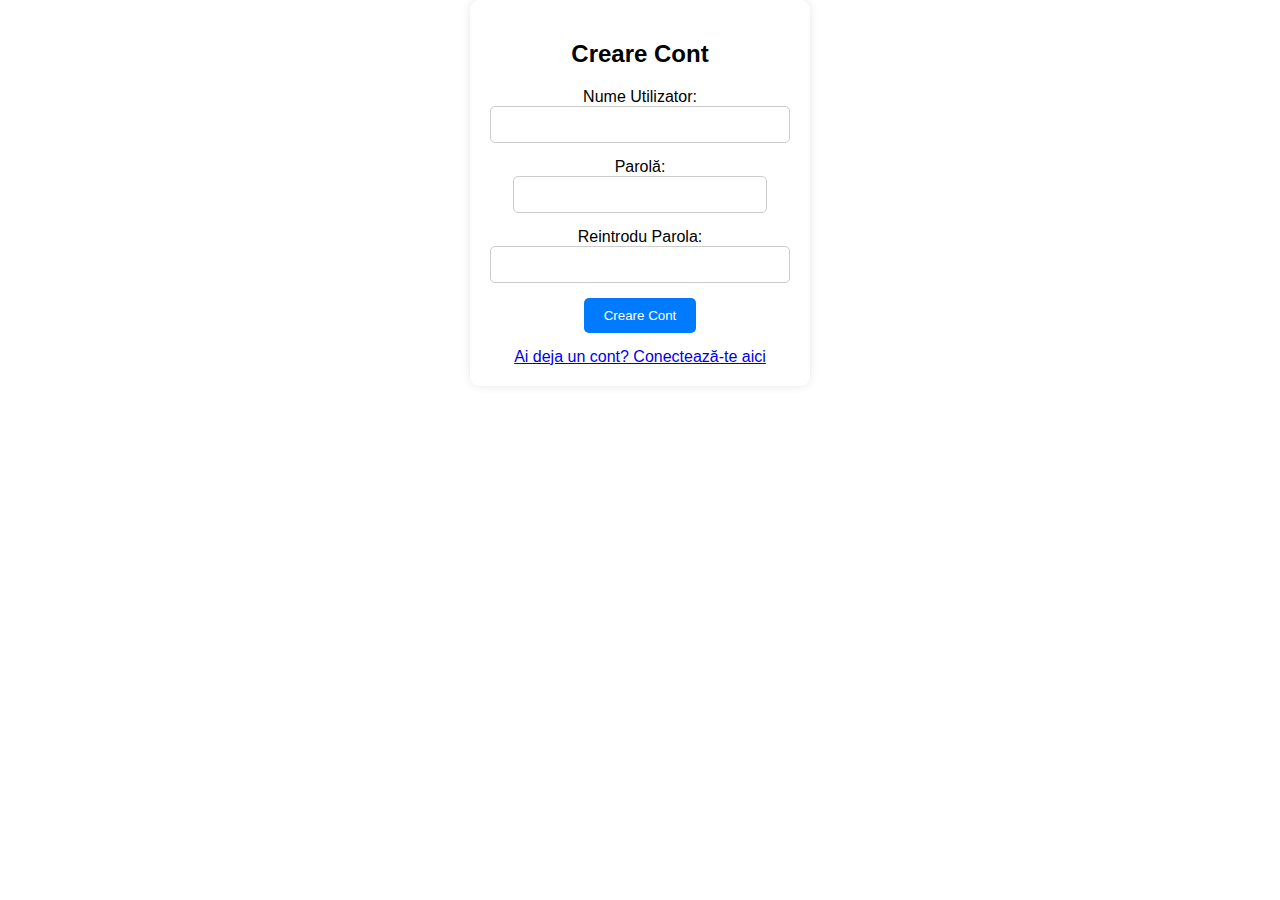
<file: conectare.html>
<!DOCTYPE html>
<html lang="ro">
<head>
    <meta charset="UTF-8">
    <meta name="viewport" content="width=device-width, initial-scale=1.0">
    <title>Creare Cont</title>
    <link rel="stylesheet" href="styles.css">
</head>
<body>

<div class="login-container">
    <h2>Creare Cont</h2>

    <form action="conectare.php" method="post">
        <div class="form-group">
            <label for="username">Nume Utilizator:</label>
            <input type="text" id="username" name="nume" required>
        </div>

        <div class="form-group">
            <label for="password">Parolă:</label>
            <input type="password" id="password" name="parola" required>
        </div>

        <div class="form-group">
            <label for="confirmPassword">Reintrodu Parola:</label>
            <input type="password" id="confirmPassword" name="confirmPassword" required>
        </div>

        <div class="form-group">
            <input type="submit" value="Creare Cont">
        </div>
    </form>

    <a href="conectare.html">Ai deja un cont? Conectează-te aici</a>
</div>

</body>
</html>
</file>
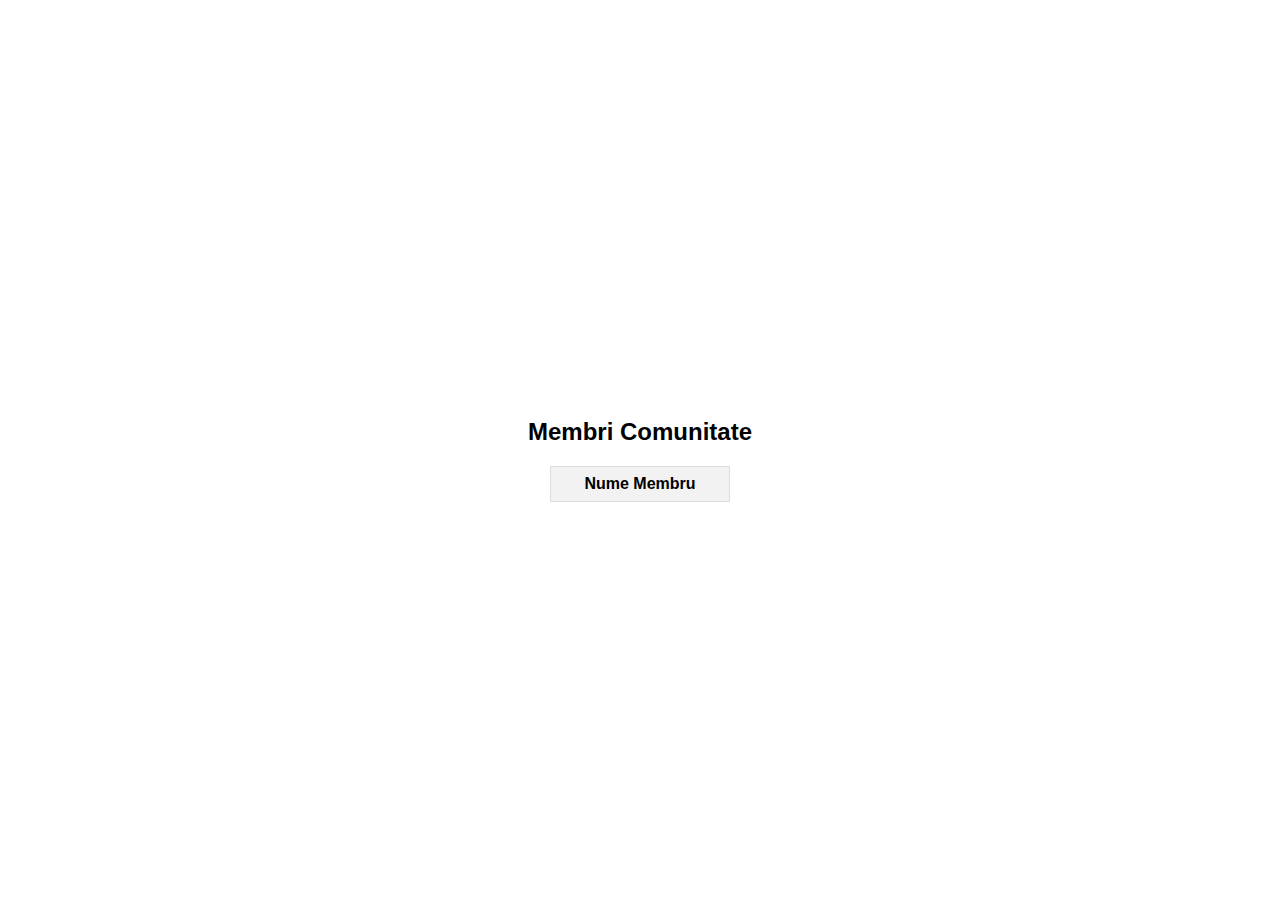
<file: membri.html>
<!DOCTYPE html>
<html lang="ro">
<head>
    <meta charset="UTF-8">
    <meta name="viewport" content="width=device-width, initial-scale=1.0">
    <title>Membri Comunitate</title>
    <style>
        body {
            font-family: 'Arial', sans-serif;
            display: flex;
            align-items: center;
            justify-content: center;
            height: 100vh;
            margin: 0;
        }

        .members-container {
            text-align: center;
        }

        table {
            border-collapse: collapse;
            width: 80%;
            margin: auto;
            margin-top: 20px;
        }

        th, td {
            border: 1px solid #ddd;
            padding: 8px;
        }

        th {
            background-color: #f2f2f2;
        }
    </style>
</head>
<body>

<div class="members-container">
    <h2>Membri Comunitate</h2>
    <table>
        <tr>
            <th>Nume Membru</th>
        </tr>
        <?php include("membri.php"); ?>
    </table>
</div>

</body>
</html>
</file>
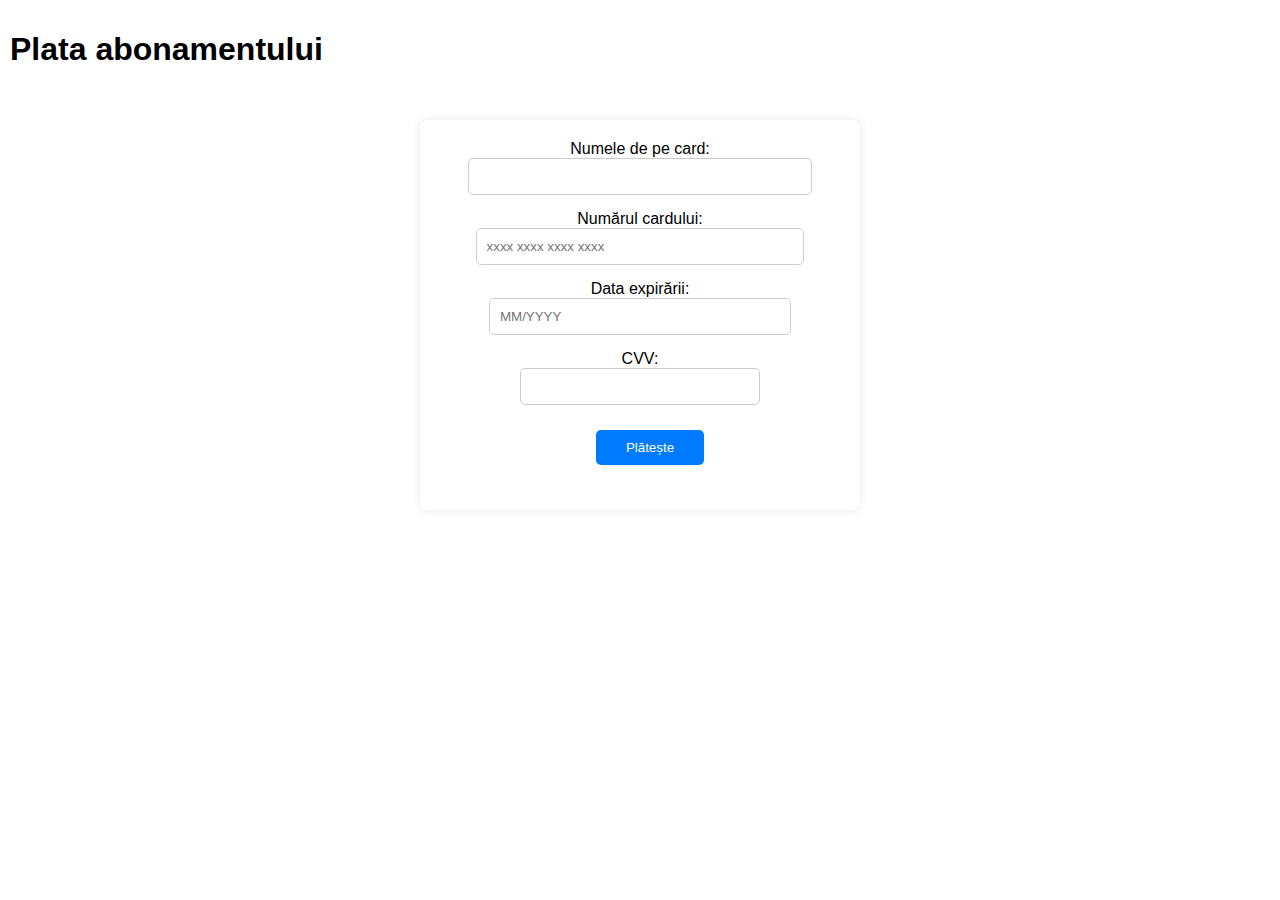
<file: pagina-de-plata.html>
<!DOCTYPE html>
<html lang="ro">
<head>
    <meta charset="UTF-8">
    <meta name="viewport" content="width=device-width, initial-scale=1.0">
    <title>Plata Abonament</title>
    <link rel="stylesheet" href="styles.css">
</head>
<body>
    <header>
        <h1>Plata abonamentului</h1>
    </header>
    <main class="pricing-container">
        <form action="procesare-plata.php" method="post">
            <div class="form-group">
                <label for="nume_card">Numele de pe card:</label>
                <input type="text" id="nume_card" name="nume_card" required>
            </div>
            <div class="form-group">
                <label for="numar_card">Numărul cardului:</label>
                <input type="text" id="numar_card" name="numar_card" maxlength="16" placeholder="xxxx xxxx xxxx xxxx" required>
            </div>
            <div class="form-group">
                <label for="data_expirare">Data expirării:</label>
                <input type="text" id="data_expirare" name="data_expirare" maxlength="4" placeholder="MM/YYYY" required>
            </div>
            <div class="form-group">
                <label for="cvv">CVV:</label>
                <input type="text" id="cvv" name="cvv" maxlength="3" required>
            </div>
            <div class="form-group">
                <input type="submit" value="Plătește" class="login-button">
            </div>
        </form>
    </main>
</body>
</html>
</file>
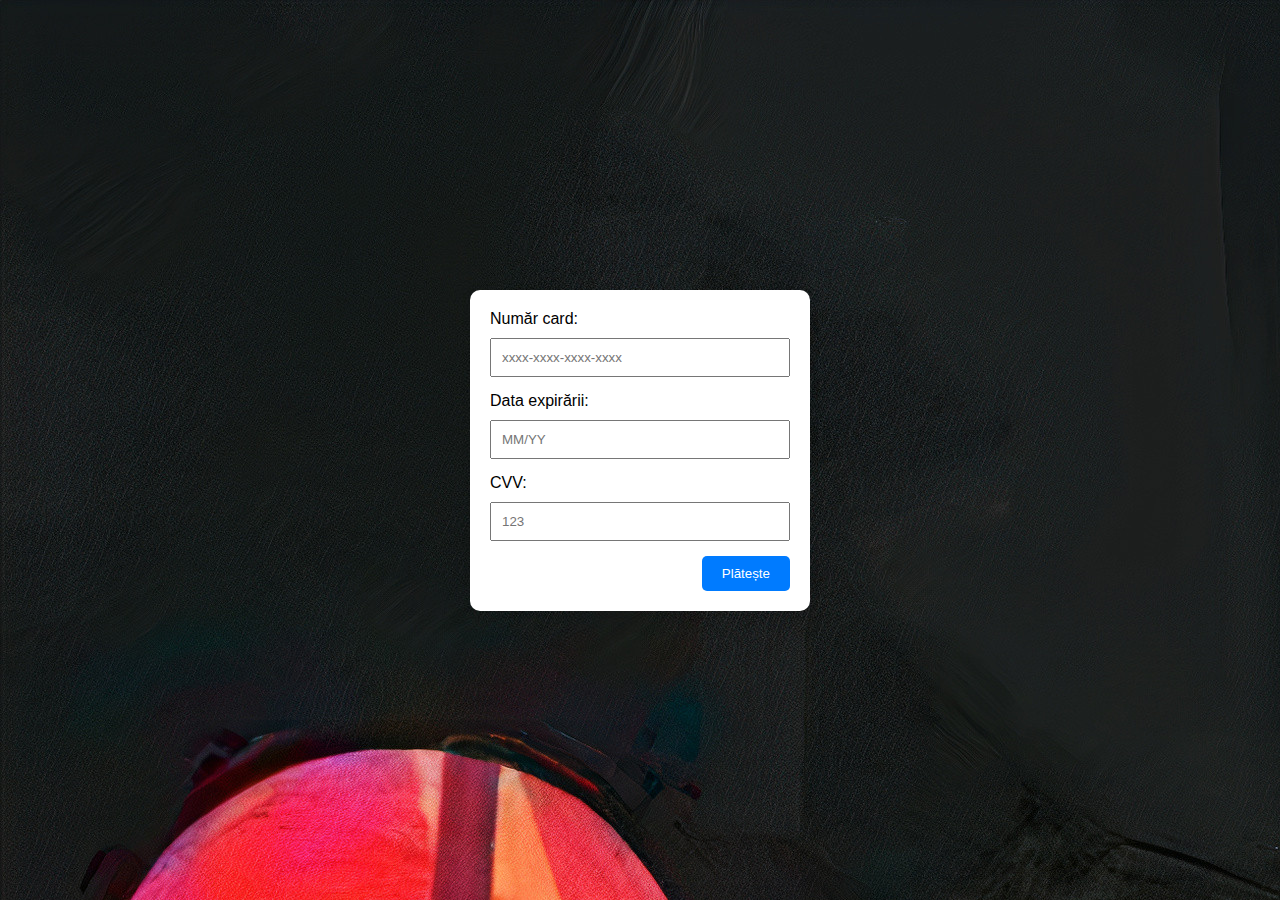
<file: platatest.html>
<!DOCTYPE html>
<html lang="ro">
<head>
    <meta charset="UTF-8">
    <meta name="viewport" content="width=device-width, initial-scale=1.0">
    <script src="script.js"></script>
    <title>Plata abonament</title>
    <style>
        body {
            font-family: 'Arial', sans-serif;
            display: flex;
            align-items: center;
            justify-content: center;
            height: 100vh;
            margin: 0;
            background-image: url('fundal.jpg');
        }

        .card {
            width: 300px;
            background-color: #fff;
            padding: 20px;
            border-radius: 10px;
            box-shadow: 0 0 10px rgba(0, 0, 0, 0.1);
        }

        label {
            display: block;
            margin-bottom: 10px;
        }

        input {
            width: 100%;
            padding: 10px;
            margin-bottom: 15px;
            box-sizing: border-box;
        }

        button {
            background-color: #007bff;
            color: #fff;
            padding: 10px 20px;
            border: none;
            border-radius: 5px;
            cursor: pointer;
            margin-left: auto;
            display: block;
        }
    </style>
</head>
<body>

<div class="card">
    <form id="paymentForm" action="plata.php" method="post">
        <label for="cardNumber">Număr card:</label>
        <input type="text" id="cardNumber" name="cardNumber" placeholder="xxxx-xxxx-xxxx-xxxx" maxlength="19" oninput="formatCardNumber(this)" required>

        <label for="expiryDate">Data expirării:</label>
        <input type="text" id="expiryDate" name="expiryDate" placeholder="MM/YY" maxlength="5" oninput="formatExpiryDate(this)" required>

        <label for="cvv">CVV:</label>
        <input type="text" id="cvv" name="cvv" placeholder="123" maxlength="3" required>

        <button type="submit">Plătește</button>
    </form>
</div>

<script>
    function formatCardNumber(input) {
        // eliminarea caracterele non-numerice
        var cardNumber = input.value.replace(/\D/g, '');

        // adaugarea unui spațiu sau cratimă după fiecare grup de 4 cifre
        cardNumber = cardNumber.replace(/(\d{4})/g, '$1-').trim();

        // eliminarea eventualele cratime de la sfârșit
        cardNumber = cardNumber.replace(/-$/, '');

        // actualizarea valorii câmpului de input
        input.value = cardNumber;
    }

    function formatExpiryDate(input) {
        // eliminarea tuturor caracterele non-numerice
        var expiryDate = input.value.replace(/\D/g, '');

        // Adaugarea '/' între primele 2 și ultimele 2 cifre
        expiryDate = expiryDate.replace(/(\d{2})(\d{2})/, '$1/$2');

        // Actualizarea valoarii câmpului de input
        input.value = expiryDate;
    }
</script>

</body>
</html>
</file>
<file: styles.css>
body {
    margin: 0;
    padding: 0;
    font-family: Arial, sans-serif;
    background-image: url('https://png.pngtree.com/thumb_back/fh260/background/20230109/pngtree-dark-blue-background-photos-download-free-stock-vectors-image_1538508.jpg');
    background-size: cover;
    background-repeat: no-repeat;
}

header {
    background-color: white;
    padding: 10px;
    display: flex;
    justify-content: space-between;
    align-items: center;
    margin-bottom: 20px;
}

.logo {
    width: 50px;
    height: 50px;
}

.music-banner {
    font-size: 18px;
    padding: 5px;
    color: black;
    background-color:white;
    border: 4px solid black;
    border-radius: 8px;
}

.pricing-container {
    background-color: white;
    padding: 20px;
    border-radius: 8px;
    box-shadow: 0 0 10px rgba(0, 0, 0, 0.1);
    text-align: center;
    max-width: 400px;
    margin: 0 auto;
}

.plan {
    margin: 20px 0;
    padding: 15px;
    border: 2px solid #3498db;
    border-radius: 8px;
    cursor: pointer;
    transition: background-color 0.3s ease;
}

.plan:hover {
    background-color: #3498db;
    color: #fff;
}
.login-button {
    background-color: #007bff;
    color: #fff;
    padding: 10px 20px;
    border: none;
    border-radius: 5px;
    cursor: pointer;
    margin: 10px;
    border: 2px solid #007bff;
}
.login-container {
    width: 300px;
    background-color: rgba(255, 255, 255, 0.8); 
    padding: 20px;
    border-radius: 10px;
    box-shadow: 0 0 10px rgba(0, 0, 0, 0.1);
    text-align: center;
    margin: auto;
}

form {
    display: flex;
    flex-direction: column;
    align-items: center;
}

.form-group {
    margin-bottom: 15px;
}

label {
    margin-bottom: 5px;
}

input {
    width: 100%;
    padding: 10px;
    box-sizing: border-box;
    border: 1px solid #ccc; 
    border-radius: 5px;
}

input[type="submit"] {
    background-color: #007bff;
    color: #fff;
    padding: 10px 20px;
    border: none;
    border-radius: 5px;
    cursor: pointer;
}
.members-container {
    margin: 20px;
}

table {
    width: 100%;
    border-collapse: collapse;
    margin-top: 20px;
}

th, td {
    border: 1px solid #ddd;
    padding: 8px;
    text-align: left;
}

th {
    background-color: #f2f2f2;
}
</file>
